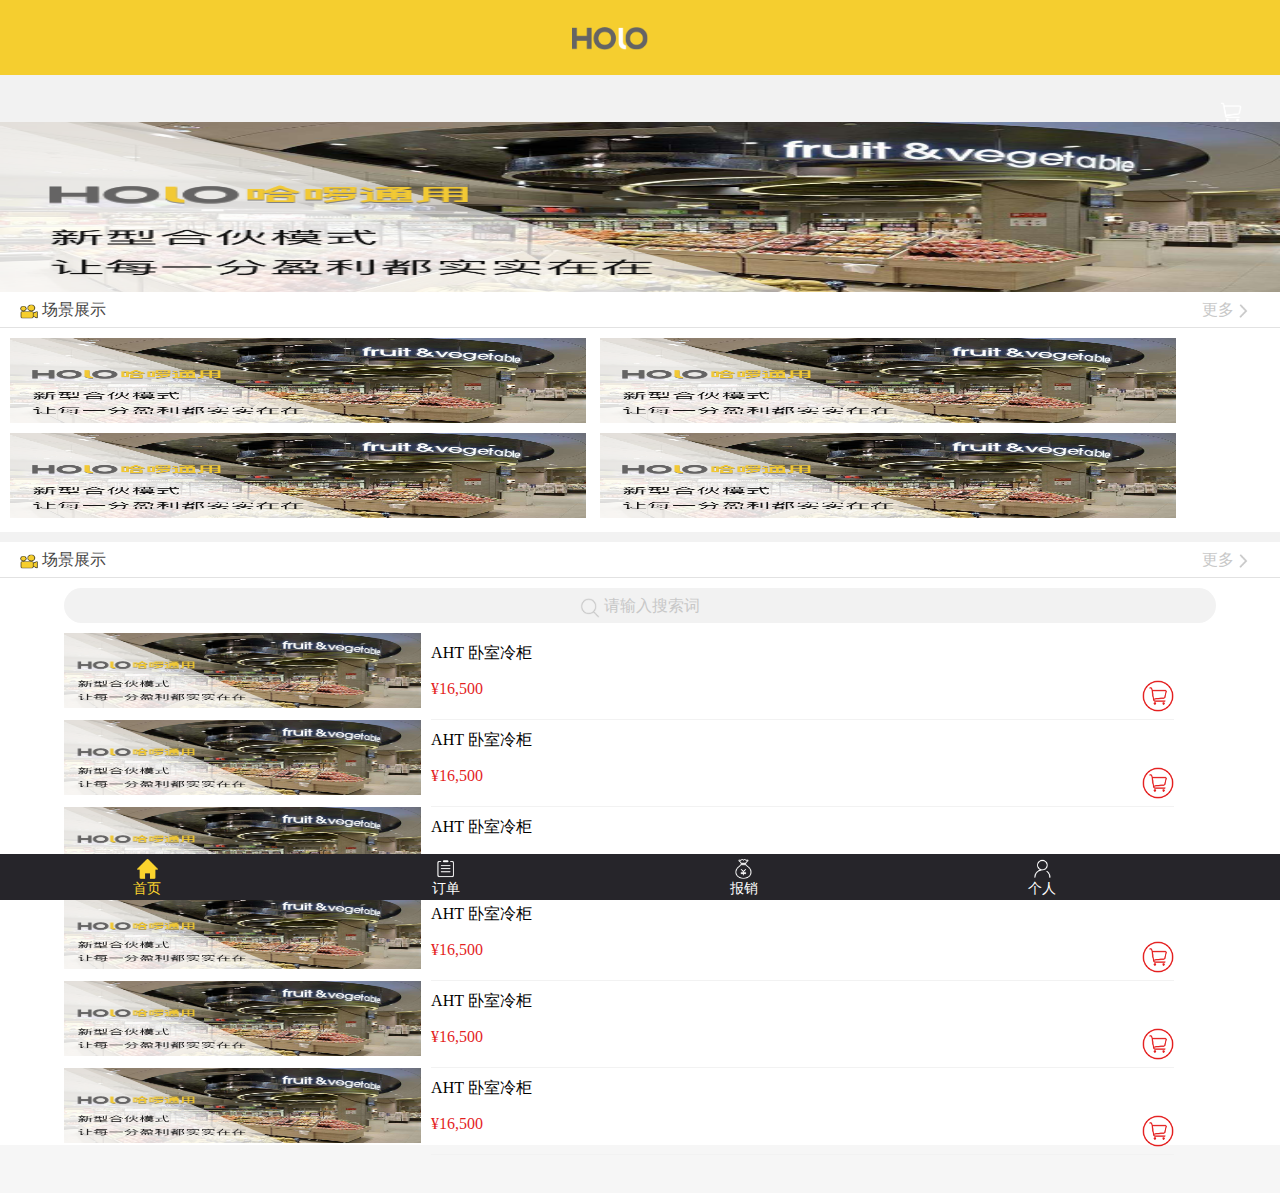
<file: view/index.html>
<!DOCTYPE html>
<html lang="en">
<head>
    <meta charset="UTF-8">
    <meta name="viewport" content="initial-scale=1,maximum-scale=1,user-scalable=no,width=device-width">
    <meta name="format-detection" content="telephone=yes"/>
    <title>哈啰通用</title>
    <link rel="stylesheet" href="../css/reset.css">
    <link rel="stylesheet" href="../css/base.css">
    <link rel="stylesheet" href="../css/index.css">

    <style>
    </style>
</head>
<body>
<div class="wrapper">
    <div class="top_1">
        <img class="logo-1" src="../images/Page 1 Copy 2@2x.png" alt="">
        <img class="buy-cat" src="../images/Artboard 3@3x.png" alt="">
    </div>
    <img class="holo-1" src="../images/Artboard 10.png" alt="">
    <div class="show-1">
         <div class="show-1-1">
             <div class="lf dis_in">
                 <img src="../images/Artboard 12@3x.png" alt="">
                 <span>场景展示</span>
             </div>
             <div class="rg dis_in">
                  <span>更多</span>
                 <img src="../images/Artboard 13@3x.png" alt="">
             </div>
         </div>
        <div class="pic-box">
            <div>
                <img src="../images/Artboard 10.png" alt="">
            </div>
            <div>
                <img src="../images/Artboard 10.png" alt="">
            </div>
            <div>
                <img src="../images/Artboard 10.png" alt="">
            </div>
            <div>
                <img src="../images/Artboard 10.png" alt="">
            </div>
        </div>
    </div>
    <div class="show-2">
        <div class="show-1-1">
            <div class="lf dis_in">
                <img src="../images/Artboard 12@3x.png" alt="">
                <span>场景展示</span>
            </div>
            <div class="rg dis_in">
                <span>更多</span>
                <img src="../images/Artboard 13@3x.png" alt="">
            </div>
        </div>
        <div class="com" >
            <div class="search">
                <img src="../images/Artboard 14@3x.png" alt="">
                请输入搜索词
            </div>
            <div class="exhibits">
                <div class="pic-exhibits dis_in">
                    <img src="../images/Artboard 10.png" alt="">
                </div>
                <div class="exhibits-price dis_in b-btm" >
                    <div class="exhibits-style">AHT 卧室冷柜</div>
                    <div class="exhibits-pri" >¥16,500 <img src="../images/Artboard 4@3x.png" alt=""></div>

                </div>
            </div>
            <div class="exhibits">
                <div class="pic-exhibits dis_in">
                    <img src="../images/Artboard 10.png" alt="">
                </div>
                <div class="exhibits-price dis_in b-btm" >
                    <div class="exhibits-style">AHT 卧室冷柜</div>
                    <div class="exhibits-pri" >¥16,500 <img src="../images/Artboard 4@3x.png" alt=""></div>

                </div>
            </div>
            <div class="exhibits">
                <div class="pic-exhibits dis_in">
                    <img src="../images/Artboard 10.png" alt="">
                </div>
                <div class="exhibits-price dis_in b-btm" >
                    <div class="exhibits-style">AHT 卧室冷柜</div>
                    <div class="exhibits-pri" >¥16,500 <img src="../images/Artboard 4@3x.png" alt=""></div>
                </div>
            </div>
            <div class="exhibits">
                <div class="pic-exhibits dis_in">
                    <img src="../images/Artboard 10.png" alt="">
                </div>
                <div class="exhibits-price dis_in b-btm" >
                    <div class="exhibits-style">AHT 卧室冷柜</div>
                    <div class="exhibits-pri" >¥16,500 <img src="../images/Artboard 4@3x.png" alt=""></div>
                </div>
            </div>
            <div class="exhibits">
                <div class="pic-exhibits dis_in">
                    <img src="../images/Artboard 10.png" alt="">
                </div>
                <div class="exhibits-price dis_in b-btm" >
                    <div class="exhibits-style">AHT 卧室冷柜</div>
                    <div class="exhibits-pri" >¥16,500 <img src="../images/Artboard 4@3x.png" alt=""></div>
                </div>
            </div>
            <div class="exhibits">
                <div class="pic-exhibits dis_in">
                    <img src="../images/Artboard 10.png" alt="">
                </div>
                <div class="exhibits-price dis_in b-btm" >
                    <div class="exhibits-style">AHT 卧室冷柜</div>
                    <div class="exhibits-pri" >¥16,500 <img src="../images/Artboard 4@3x.png" alt=""></div>
                </div>
            </div>
        </div>

    </div>

    <nav class="nav-list">
        <a href="javascript:void(0);">
            <span><img src="../images/Combined Shape@3x.png" alt=""></span>
            <span class="list-col">首页</span>
        </a>
        <a href="">
            <span><img src="../images/Artboard 2 Copy 6@3x.png" alt=""></span>
            <span>订单</span>
        </a>
        <a href="">
            <span><img src="../images/Artboard 2 Copy 7@3x.png" alt=""></span>
            <span>报销</span>
        </a>
        <a href="Personal/personal.html">
            <span><img src="../images/Artboard 2 Copy@3x.png" alt=""></span>
            <span>个人</span>
        </a>
    </nav>

</div>

</body>
</html>
</file>
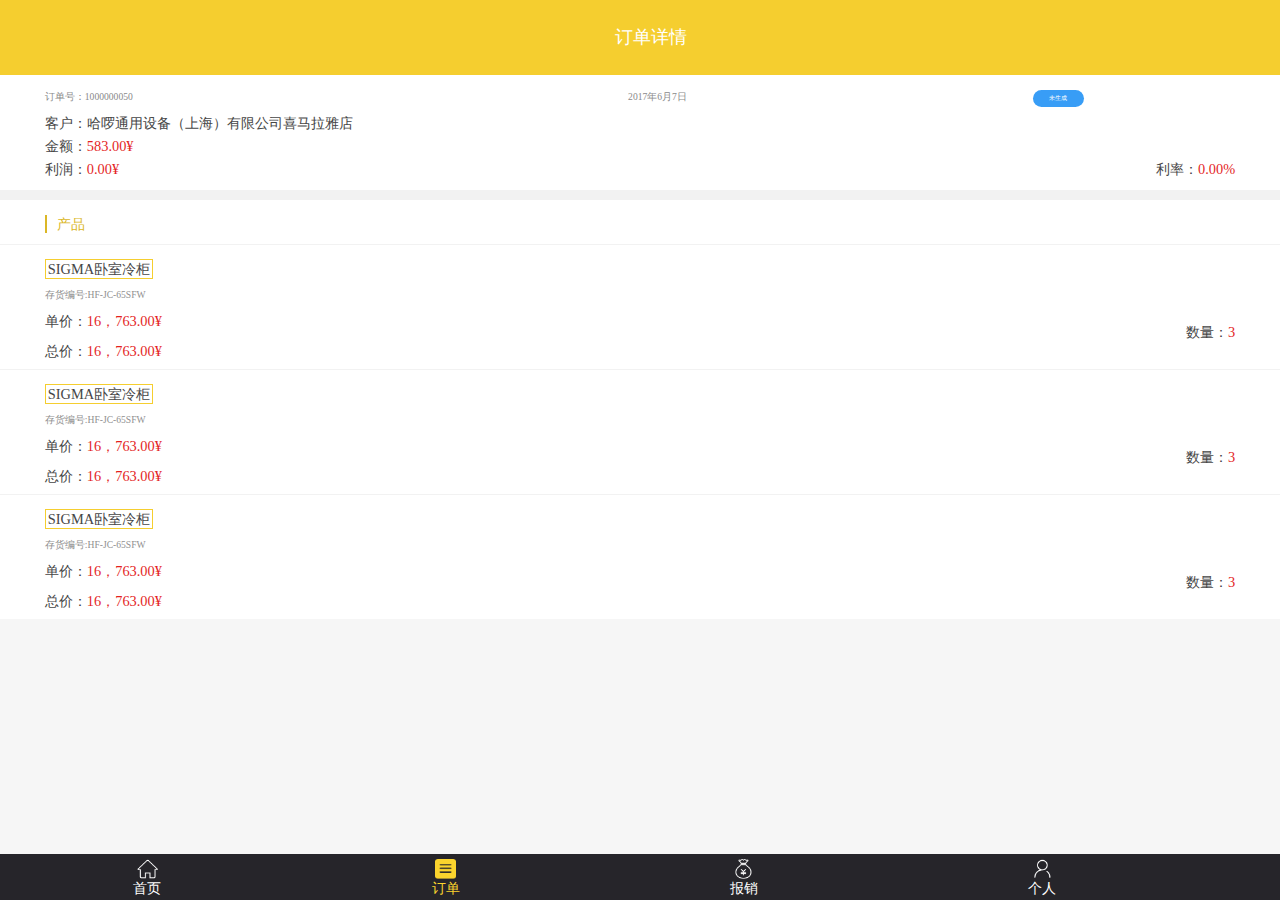
<file: view/Order/order-details.html>
<!DOCTYPE html>
<html lang="en">
<head>
    <meta charset="UTF-8">
    <meta name="viewport" content="initial-scale=1,maximum-scale=1,user-scalable=no,width=device-width">
    <meta name="format-detection" content="telephone=yes"/>
    <title>订单详情</title>
    <link rel="stylesheet" href="../../css/reset.css">
    <link rel="stylesheet" href="../../css/base.css">
    <link rel="stylesheet" href="../../css/order.css">
    <style>
    </style>
</head>
<body>
<div class="wrapper">
    <div class="top_1">
        <img class="return" src="../../images/Artboard1@2x.png" alt="">
        订单详情
    </div>
    <div class="order-det" >
        <ul>
            <li class="order-li1">订单号：<span>1000000050</span></li>
            <li class="order-li2"><span>2017</span>年<span>6</span>月<span>7</span>日</li>
            <li><span class="state dis_b">未生成</span></li>
        </ul>
        <div class="order-box1">
            <div class="order-name">
                客户：<span>哈啰通用设备（上海）有限公司喜马拉雅店</span>
            </div>
            <div>
                金额：<span class="red">583.00¥</span>
            </div>
            <div>
                <span>利润：<span class="red">0.00¥</span></span>
                <span class="lv">利率：<span class="red">0.00%</span></span>
            </div>
        </div>
    </div>
    <div class="product-box">
         <div class="product"><span>产品</span></div>
        <div class="product-list b-top">
            <div class="product-list-box">
                <div class="span-box">
                    <span class="product-sp1 f1 fz9">SIGMA卧室冷柜</span>
                </div>
                <span class="product-sp2 dis_b">存货编号:<span>HF-JC-65SFW</span></span>
                <div class="product-box1">
                    <div class="dis_in product-div1 f1 fz9">
                        <span class="product-sp3">单价：<span class="red">16，763.00¥</span></span>
                        <span class="product-sp3">总价：<span class="red">16，763.00¥</span></span>
                    </div>
                    <div class="dis_in product-div2">
                        <span class="fz9 f1">数量：<span class="red">3</span></span>
                    </div>
                </div>
            </div>
        </div>
        <div class="product-list b-top">
            <div class="product-list-box">
                <div class="span-box">
                    <span class="product-sp1 f1 fz9">SIGMA卧室冷柜</span>
                </div>
                <span class="product-sp2 dis_b">存货编号:<span>HF-JC-65SFW</span></span>
                <div class="product-box1">
                    <div class="dis_in product-div1 f1 fz9">
                        <span class="product-sp3">单价：<span class="red">16，763.00¥</span></span>
                        <span class="product-sp3">总价：<span class="red">16，763.00¥</span></span>
                    </div>
                    <div class="dis_in product-div2">
                        <span class="fz9 f1">数量：<span class="red">3</span></span>
                    </div>
                </div>
            </div>

        </div>
        <div class="product-list b-top">
            <div class="product-list-box">
                <div class="span-box">
                    <span class="product-sp1 f1 fz9">SIGMA卧室冷柜</span>
                </div>
                <span class="product-sp2 dis_b">存货编号:<span>HF-JC-65SFW</span></span>
                <div class="product-box1">
                    <div class="dis_in product-div1 f1 fz9">
                        <span class="product-sp3">单价：<span class="red">16，763.00¥</span></span>
                        <span class="product-sp3">总价：<span class="red">16，763.00¥</span></span>
                    </div>
                    <div class="dis_in product-div2">
                        <span class="fz9 f1">数量：<span class="red">3</span></span>
                    </div>
                </div>
            </div>

        </div>
    </div>

    <nav class="nav-list">
        <a href="../index.html">
            <span><img src="../../images/Artboard%202%20Copy%205@3x.png" alt=""></span>
            <span >首页</span>
        </a>
        <a href="javascript:void(0);">
            <span><img src="../../images/Group 32@3x.png" alt=""></span>
            <span class="list-col">订单</span>
        </a>
        <a href="">
            <span><img src="../../images/Artboard%202%20Copy%207@3x.png" alt=""></span>
            <span>报销</span>
        </a>
        <a href="../Personal/personal.html">
            <span><img src="../../images/Artboard 2 Copy@3x.png" alt=""></span>
            <span >个人</span>
        </a>
    </nav>

</div>

</body>
</html>
</file>
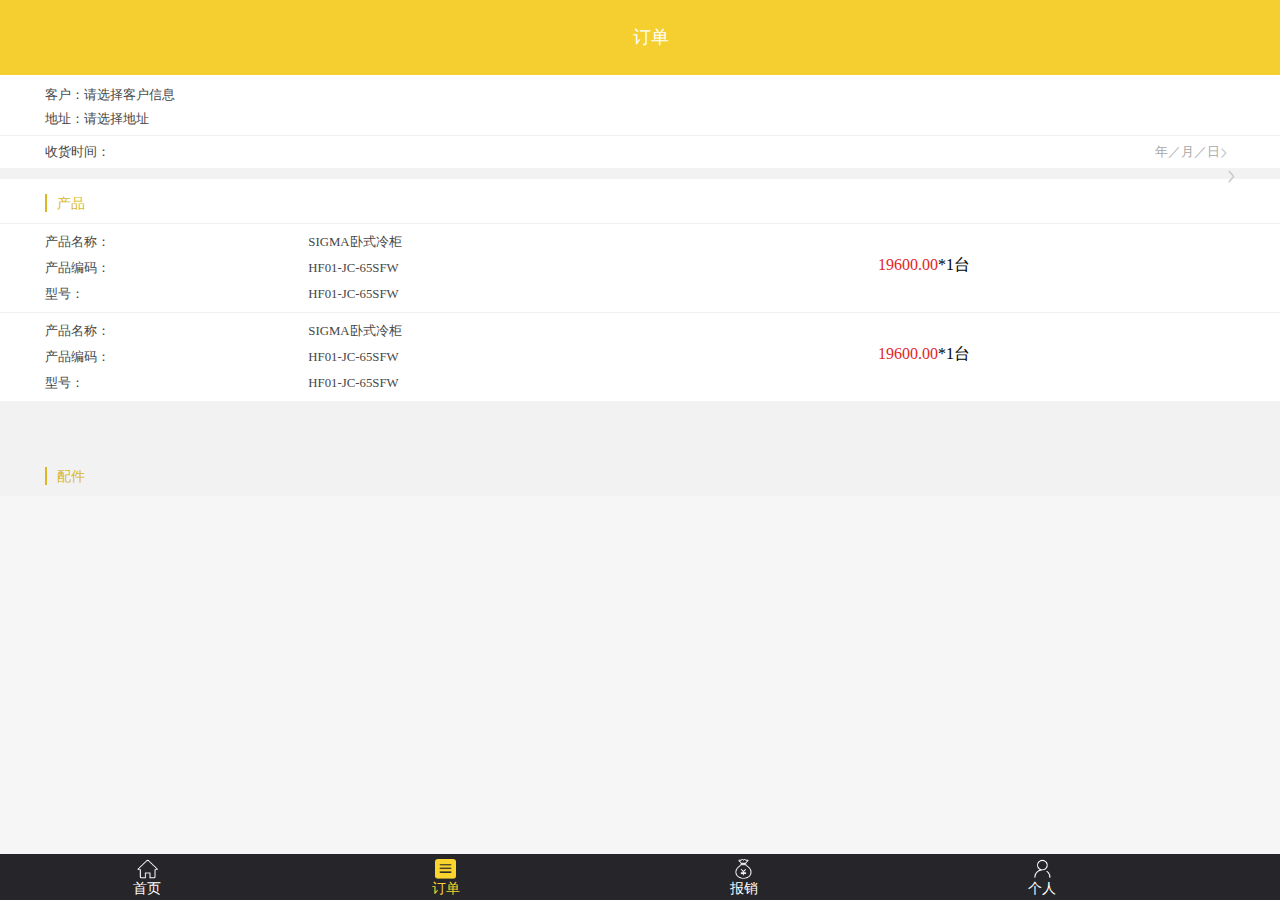
<file: view/Order/order-place.html>
<!DOCTYPE html>
<html lang="en">
<head>
    <meta charset="UTF-8">
    <meta name="viewport" content="initial-scale=1,maximum-scale=1,user-scalable=no,width=device-width">
    <meta name="format-detection" content="telephone=yes"/>
    <title>订单</title>
    <link rel="stylesheet" href="../../css/reset.css">
    <link rel="stylesheet" href="../../css/base.css">
    <link rel="stylesheet" href="../../css/order.css">
    <style>
        /*订单--下单*/
        .address{width: 100%;background-color: #ffffff;}
        .Customer-box{width:80%;height: 60px;}
        .address-more{width: 8px;height: 14px;float: right;margin-top: 8%;}
        .address-box,.address-time-box{width: 93%;margin:0 auto;}
        .address-sp{height: 24px;line-height: 40px;}
        .address-time{height: 32px;line-height: 32px;}
        .address-time-box img{width: 7px;height: 11px;}
        .address-time-box span{float: right;}
        .pro-left{width: 68%;margin: 5px 0;}
        .pro-left div{width: 88%;}
        .pro-left1{width:37%; height: 26px;line-height: 26px;}
        .product-style-box{width: 93%;margin: 5px auto;position: relative;}
        .pro-right{width: 30%;position:absolute;top: 33%;right: 0%;}


        /*配件*/
        .parts{width: 100%;margin-top: 10px;}

    </style>
</head>
<body>
<div class="wrapper">
    <div class="top_1">
        <img class="return" src="../../images/Artboard1@2x.png" alt="">
        订单
    </div>
    <div class="address">
        <div class="address-box">
            <div class="Customer-box dis_in">
                <span class="address-sp f1 fz8 dis_b">客户：<span>请选择客户信息</span></span>
                <span class="address-sp f1 fz8 dis_b">地址：<span>请选择地址</span></span>
            </div>
            <img class="address-more dis_in" src="../../images/Artboard 13@2x.png" alt="">
        </div>
        <div class="address-time b-top b-btm fz8 f1">
            <div class="address-time-box">
                收货时间：<span class="f2">年／月／日<img src="../../images/Artboard 13@2x.png" alt=""></span>
            </div>
        </div>

    </div>
    <div class="product-box b-btm">
        <div class="product"><span>产品</span></div>
        <div class="product-style b-top">
            <div class="product-style-box">
                <div class="pro-left">
                    <div>
                        <span class="pro-left1 dis_in f1 fz8">产品名称：</span><span class=" dis_in f1 fz8">SIGMA卧式冷柜</span>
                    </div>
                    <div>
                        <span class="pro-left1 dis_in f1 fz8">产品编码：</span><span class=" dis_in f1 fz8">HF01-JC-65SFW</span>
                    </div>
                    <div>
                        <span class="pro-left1 dis_in f1 fz8">型号：</span><span class=" f1 dis_in fz8">HF01-JC-65SFW</span>
                    </div>
                </div>
                <div class="pro-right dis_in fr">
                    <span class="red">19600.00</span>*<span>1</span>台
                </div>
            </div>
        </div>
        <div class="product-style b-top">
            <div class="product-style-box">
                <div class="pro-left">
                    <div>
                        <span class="pro-left1 dis_in f1 fz8">产品名称：</span><span class=" dis_in f1 fz8">SIGMA卧式冷柜</span>
                    </div>
                    <div>
                        <span class="pro-left1 dis_in f1 fz8">产品编码：</span><span class=" dis_in f1 fz8">HF01-JC-65SFW</span>
                    </div>
                    <div>
                        <span class="pro-left1 dis_in f1 fz8">型号：</span><span class=" f1 dis_in fz8">HF01-JC-65SFW</span>
                    </div>
                </div>
                <div class="pro-right dis_in fr">
                    <span class="red">19600.00</span>*<span>1</span>台
                </div>
            </div>
        </div>
        <div>

        </div>
    </div>
    <div class="parts">
        <div class="product"><span>配件</span></div>
    </div>
    <nav class="nav-list">
        <a href="../index.html">
            <span><img src="../../images/Artboard%202%20Copy%205@3x.png" alt=""></span>
            <span >首页</span>
        </a>
        <a href="javascript:void(0);">
            <span><img src="../../images/Group 32@3x.png" alt=""></span>
            <span class="list-col">订单</span>
        </a>
        <a href="">
            <span><img src="../../images/Artboard%202%20Copy%207@3x.png" alt=""></span>
            <span>报销</span>
        </a>
        <a href="../Personal/personal.html">
            <span><img src="../../images/Artboard 2 Copy@3x.png" alt=""></span>
            <span >个人</span>
        </a>
    </nav>

</div>

</body>
</html>
</file>
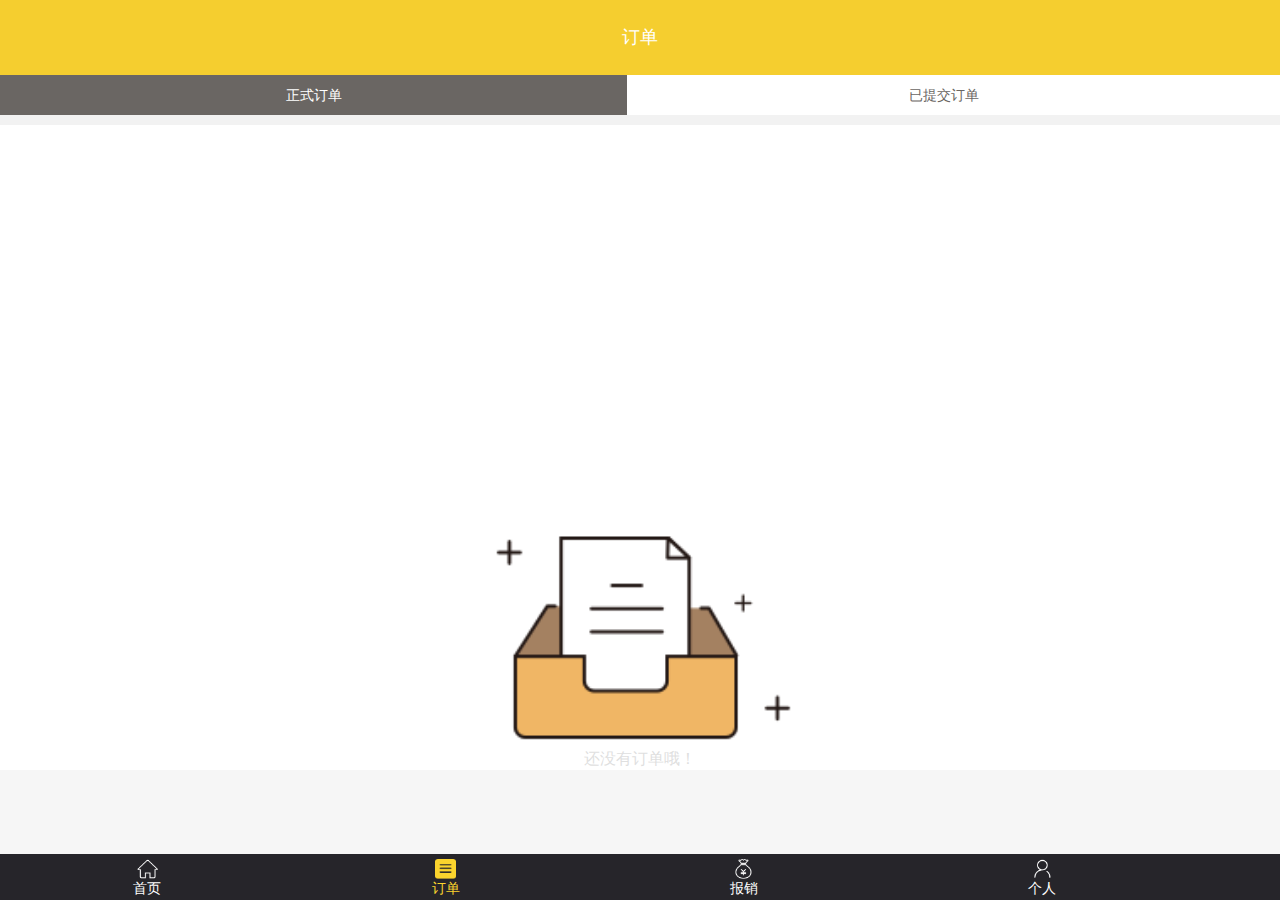
<file: view/Order/order.html>
<!DOCTYPE html>
<html lang="en">
<head>
    <meta charset="UTF-8">
    <meta name="viewport" content="initial-scale=1,maximum-scale=1,user-scalable=no,width=device-width">
    <meta name="format-detection" content="telephone=yes"/>
    <title>订单</title>
    <link rel="stylesheet" href="../../css/reset.css">
    <link rel="stylesheet" href="../../css/base.css">
    <link rel="stylesheet" href="../../css/order.css">
    <style>

    </style>
</head>
<body>
<div class="wrapper">
    <div class="top_1">
       订单
    </div>
    <div class="order-top">
       <span class="order-select">正式订单</span>
        <span>已提交订单</span>
    </div>
    <div class="order-lis">
        <img src="../../images/Artboard 30@2x.png" alt="">
        <span>还没有订单哦！</span>
    </div>

    <nav class="nav-list">
        <a href="../index.html">
            <span><img src="../../images/Artboard%202%20Copy%205@3x.png" alt=""></span>
            <span >首页</span>
        </a>
        <a href="javascript:void(0);">
            <span><img src="../../images/Group 32@3x.png" alt=""></span>
            <span class="list-col">订单</span>
        </a>
        <a href="">
            <span><img src="../../images/Artboard%202%20Copy%207@3x.png" alt=""></span>
            <span>报销</span>
        </a>
        <a href="../Personal/personal.html">
            <span><img src="../../images/Artboard 2 Copy@3x.png" alt=""></span>
            <span >个人</span>
        </a>
    </nav>

</div>

</body>
</html>
</file>
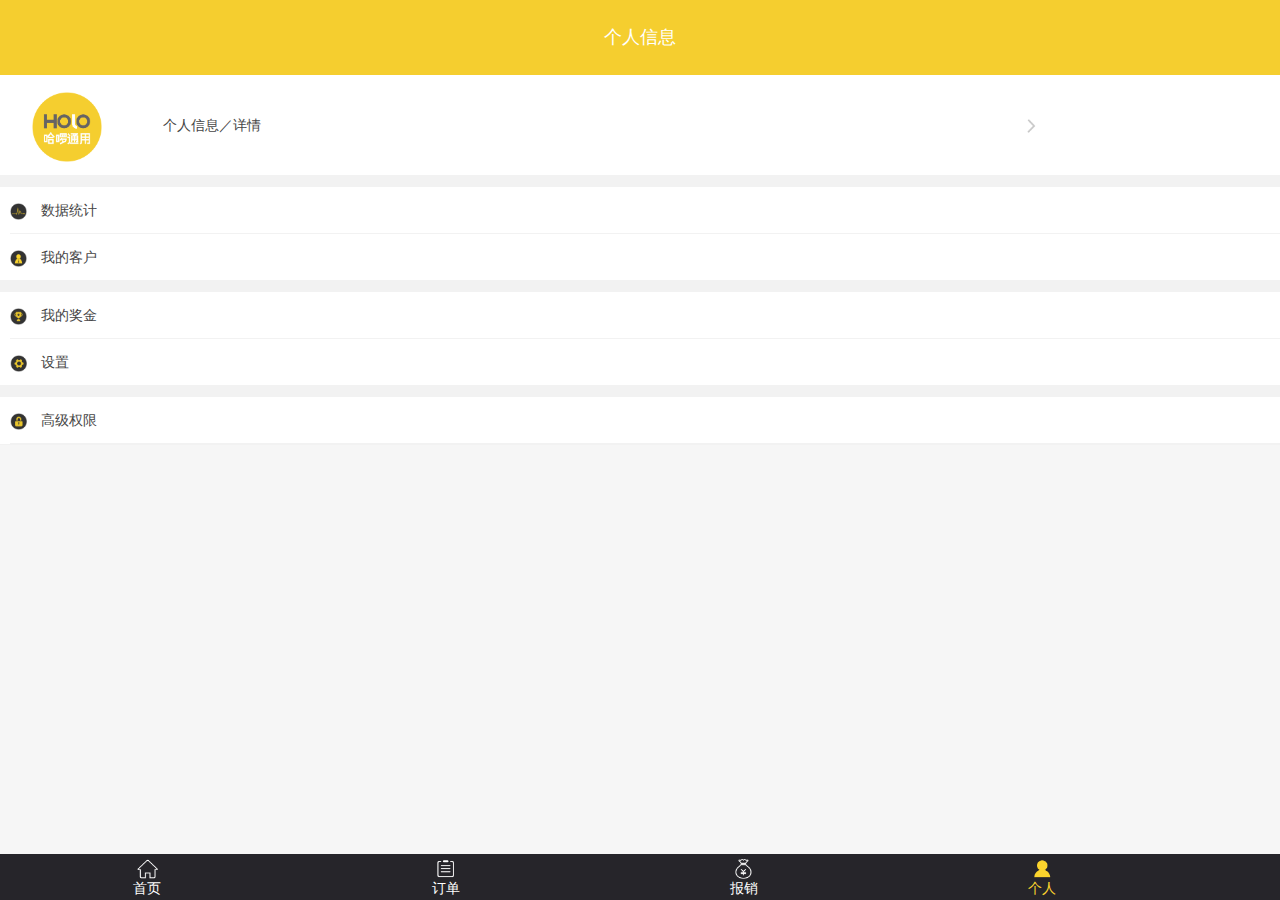
<file: view/Personal/personal.html>
<!DOCTYPE html>
<html lang="en">
<head>
    <meta charset="UTF-8">
    <meta name="viewport" content="initial-scale=1,maximum-scale=1,user-scalable=no,width=device-width">
    <meta name="format-detection" content="telephone=yes"/>
    <title>个人中心</title>
    <link rel="stylesheet" href="../../css/reset.css">
    <link rel="stylesheet" href="../../css/base.css">
    <link rel="stylesheet" href="../../css/personal.css">
    <style>

    </style>
</head>
<body>
<div class="wrapper">
    <div class="top_1">
         个人信息
    </div>
    <div class="top-pic b-btm">
        <ul>
            <li class="per-li1"><img class="per-pic" src="../../images/Artboard%2015@3x.png" alt=""></li>
            <li class="per-li2">个人信息／详情</li>
            <li class="per-li3"><img class="per-more" src="../../images/Artboard%2013@3x.png" alt=""></li>
        </ul>
    </div>
    <div class="per-list b-btm b-top">
        <div class="b-btm" >
            <img src="../../images/Artboard%2016@3x.png" alt="">
            <span>数据统计</span>
        </div>
        <div>
            <img src="../../images/Artboard%2017@3x.png" alt="">
            <span>我的客户</span>
        </div>
    </div>

    <div class="per-list b-btm b-top">
        <div class="b-btm" >
            <img src="../../images/Artboard%2018@3x.png" alt="">
            <span>我的奖金</span>
        </div>
        <div>
            <img src="../../images/Artboard%2019@3x.png" alt="">
            <span>设置</span>
        </div>
    </div>
    <div class="per-list b-btm b-top">
        <div class="b-btm" >
            <img src="../../images/Artboard%2020@3x.png" alt="">
            <span>高级权限</span>
        </div>
    </div>
    
    <nav class="nav-list">
        <a href="../index.html">
            <span><img src="../../images/Artboard%202%20Copy%205@3x.png" alt=""></span>
            <span >首页</span>
        </a>
        <a href="">
            <span><img src="../../images/Artboard%202%20Copy%206@3x.png" alt=""></span>
            <span>订单</span>
        </a>
        <a href="">
            <span><img src="../../images/Artboard%202%20Copy%207@3x.png" alt=""></span>
            <span>报销</span>
        </a>
        <a href="javascript:void(0);">
            <span><img src="../../images/Artboard%202%20Copy%203@3x.png" alt=""></span>
            <span class="list-col">个人</span>
        </a>
    </nav>

</div>

</body>
</html>
</file>
<file: css/base.css>
/*公共部分*/
.f1{color: #464646;}
.f2{color: #A8A8A8 ;}
.fz9{font-size: 0.9em;}
.fz8{font-size: 0.8em;}
/*头部*/
.top_1{height: 75px;line-height: 75px;background-color: #F5CE2F ;text-align: center;color: #ffffff;font-size: 1.1em;}
/*底部导航*/
.nav-list{width: 100%;height: 46px;background-color:#26252A;position: fixed;bottom: 0;}
.nav-list img{width: 21px;height: 20px;}
.nav-list span{display: block;}
.list-col{color: #FBD42D;}
.nav-list a{display: inline-block;width: 23%;text-align: center;color: #ffffff;margin-top: 5px;font-size: 0.9em;}
</file>
<file: css/index.css>
.logo-1{height: 23px;}
.buy-cat{height: 20px;width: 22px;float: right;  margin-top: 8%;  margin-right: 3%;}
.holo-1{width: 100%;height:170px;}
.show-1-1{width: 100%;height: 35px;line-height: 35px; border-bottom: 1px solid #E2E2E2;}
.lf img{width: 18px;height: 15px;margin-left: 20px;}
.rg img{width:10px;height: 15px;}
.show-1{background-color: #fff;}
.lf,.rg{width: 49%;height: 100%;}
.lf{color: #464646;}
.rg{color: #C8C8C8 ; text-align: right;padding-right: 10px;box-sizing: border-box;}
.pic-box{width: 100%;height: 204px;}
.pic-box div{width:45%; height:85px;display: inline-block;margin-top: 10px;margin-left: 10px;}
.pic-box div img{width: 100%;height: 100%;}
.show-2{margin-top: 10px;background-color: #ffffff;margin-bottom: 48px;}
.search{width:100%;height: 35px;color: #C8C8C8; line-height: 35px;text-align: center; border-radius: 30px;background-color: #f2f2f2;margin-top: 10px;}
.search img{width: 20px;height: 20px;}
.com{width: 90%;margin: 0 auto;}
.exhibits{width: 100%;height:87px;}
.pic-exhibits{width: 31%;height: 75px;margin-top: 10px;position: relative;}
.pic-exhibits img{width: 100%;height: 100%;}
.exhibits-price{width: 58%;margin-left: 10px;position: absolute;margin-top: 20px;}
.exhibits-price img{width: 32px;height: 32px;display: inline-block;float: right;}
.exhibits-pri{height:39px;color: #E41F1F;}
.exhibits-style{margin-bottom: 16px;}
</file>
<file: css/order.css>
/*订单头部*/
.order-top{height: 40px;line-height: 40px; width: 100%;  background-color: #fff;font-size: 0.9em;color: #6A6663;}
.order-top span{display: inline-block;width: 49%;text-align: center;}
.order-select{background-color:#6A6663;color: #ffffff;}
.order-lis{width: 100%;min-height: 500px;background-color: #ffffff;margin-top: 10px;text-align: center;}
.order-lis img{width: 25%;height: 30%;margin-top:29%;}
.order-lis span{display: block;color: #DFDFDf;}
.return{width: 12px;height: 18px;float: left;margin-top: 8%; margin-left: 10px;}
/*订单详情*/
.order-det{width: 100%;height:115px;background-color: #ffffff;}
.order-det ul{width: 93%;display: block;height: 14px;line-height: 14px; margin: 0 auto;}
.order-det ul li{float: left;color:#8A8A8A;font-size: 0.6em;margin-top: 15px; }
.state{ background-color: #389DF6;color: #ffffff;text-align: center; font-size: 0.6em;border-radius: 30px;width:51px;height: 17px; line-height: 17px;}
.order-li1{width:49%;}
.order-li2{width:34%;}
.order-name{margin-top: 15px;}
.order-box1 div{width: 93%;margin:4px auto 0;font-size: 0.9em;color:#464646;}
.order-box1{width: 100%;margin-top: 25px;}
.red{color: #E41F1F}
.lv{float: right;}
/*产品*/
.product-box{width: 100%;background-color: #ffffff;margin: 10px 0 50px 0;;}
.product{width: 100%;height: 44px;line-height: 44px;padding-top:15px;box-sizing: border-box;}
.product span{display: block;width: 93%;margin:0 auto;padding-left: 10px;box-sizing: border-box; border-left:2px solid #DBB726; color: #DBB726;line-height: 18px; height: 18px;font-size: 0.9em;}
.product-list-box{width: 93%;margin: 0 auto;}
.product-sp1{ border: 1px solid #F5CE2F;padding: 1px 2px;margin: 15px 0;}
.span-box{width: 100%;height:19px;margin: 15px 0  10px 0;}
.product-sp2 {color: #909090;font-size: 0.6em;}
.product-div1{width: 50%;margin-top: 7px;}
.product-div2{width: 48%;float: right;text-align: right;margin-top: 21px;}
.product-sp3{display: block; height: 30px;line-height: 25px;}
.product-box1{width: 100%;}
</file>
<file: css/personal.css>
/*个人头像*/
.top-pic{width: 100%;height: 100px;line-height: 100px; background-color: #ffffff;}
.top-pic ul{width: 95%;margin: 0 auto;}
.top-pic ul li{float: left;color: #464646;font-size: 0.9em;}
.per-pic{width:70px;height: 70px;}
.per-more{width: 10px;height: 15px;}
.per-li2{width:71%;margin-left:5%;}
.per-list{width: 100%;margin-top:10px; background-color: #fff;color: #464646;font-size: 0.9em;padding-left: 10px;box-sizing: border-box;}
.per-list img{width: 17px;height: 17px;}
.per-list div{height:46px;line-height: 46px;}
.per-list span{margin-left: 10px;}
</file>
